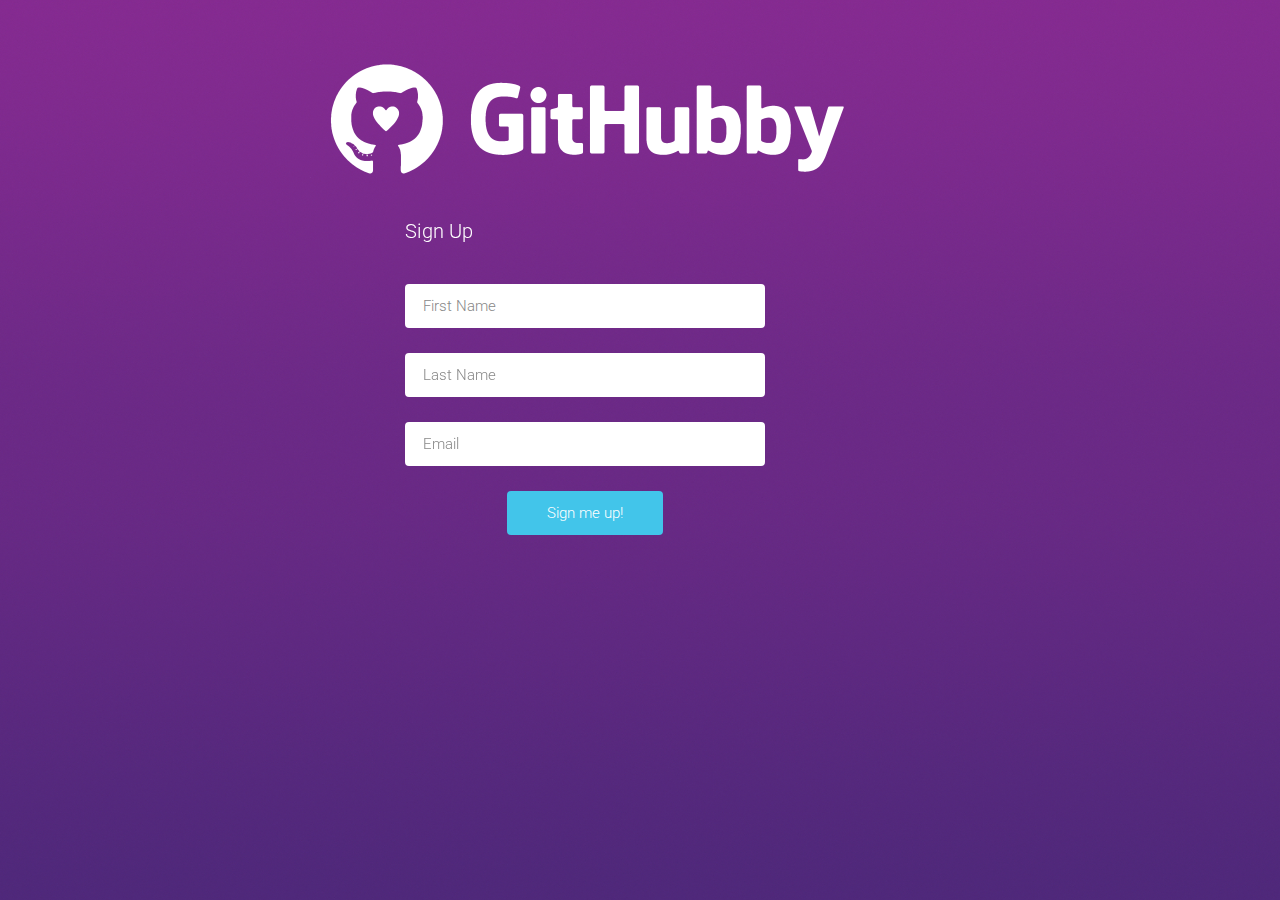
<file: Website/index.html>
<!DOCTYPE html>
<html lang="en">

    <head>

        <meta charset="utf-8">
        <meta http-equiv="X-UA-Compatible" content="IE=edge">
        <meta name="viewport" content="width=device-width, initial-scale=1">
        <title>Bootstrap Login &amp; Register Templates</title>

        <!-- CSS -->
        <link rel="stylesheet" href="http://fonts.googleapis.com/css?family=Roboto:400,100,300,500">
        <link rel="stylesheet" href="assets/bootstrap/css/bootstrap.min.css">
        <link rel="stylesheet" href="assets/font-awesome/css/font-awesome.min.css">
		<link rel="stylesheet" href="assets/css/form-elements.css">
        <link rel="stylesheet" href="assets/css/style.css">

        <!-- HTML5 Shim and Respond.js IE8 support of HTML5 elements and media queries -->
        <!-- WARNING: Respond.js doesn't work if you view the page via file:// -->
        <!--[if lt IE 9]>
            <script src="https://oss.maxcdn.com/libs/html5shiv/3.7.0/html5shiv.js"></script>
            <script src="https://oss.maxcdn.com/libs/respond.js/1.4.2/respond.min.js"></script>
        <![endif]-->

        <!-- Favicon and touch icons -->
        <link rel="shortcut icon" href="assets/ico/favicon.png">
        <link rel="apple-touch-icon-precomposed" sizes="144x144" href="assets/ico/apple-touch-icon-144-precomposed.png">
        <link rel="apple-touch-icon-precomposed" sizes="114x114" href="assets/ico/apple-touch-icon-114-precomposed.png">
        <link rel="apple-touch-icon-precomposed" sizes="72x72" href="assets/ico/apple-touch-icon-72-precomposed.png">
        <link rel="apple-touch-icon-precomposed" href="assets/ico/apple-touch-icon-57-precomposed.png">

    </head>

    <body>
        <!-- Top content -->
        <div class="top-content">
        	<div class="container">
                <img src="assets/img/Githubby_White.png" class="title-img">
                <div class="row">
                    <div class="col-sm-10 col-sm-offset-4 show-forms">
                    	<span class="show-register-form active">Sign Up</span> 
                    </div>
                </div>

                <div class="row register-form">
                    <div class="col-sm-4 col-sm-offset-4">
						<form role="form" action="" method="post" class="r-form">
	                    	<div class="form-group">
	                    		<label class="sr-only" for="r-form-first-name">First Name</label>
	                        	<input type="text" name="r-form-first-name" placeholder="First Name" class="r-form-first-name form-control" id="r-form-first-name">
	                        </div>
	                        <div class="form-group">
	                        	<label class="sr-only" for="r-form-last-name">Last Name</label>
	                        	<input type="text" name="r-form-last-name" placeholder="Last Name" class="r-form-last-name form-control" id="r-form-last-name">
	                        </div>
	                        <div class="form-group">
	                        	<label class="sr-only" for="r-form-email">Email</label>
	                        	<input type="text" name="r-form-email" placeholder="Email" class="r-form-email form-control" id="r-form-email">
	                        </div>
				            <button type="submit" class="btn">Sign me up!</button>
						</form>
                    </div>
                </div>
        	</div>
        </div>

        <!-- Javascript -->
        <script src="assets/js/jquery-1.11.1.min.js"></script>
        <script src="assets/bootstrap/js/bootstrap.min.js"></script>
        <script src="assets/js/jquery.backstretch.min.js"></script>
        <script src="assets/js/scripts.js"></script>
        
        <!--[if lt IE 10]>
            <script src="assets/js/placeholder.js"></script>
        <![endif]-->
        <canvas id="canvas"></canvas>

    </body>

</html>
</file>
<file: Website/assets/css/form-elements.css>
input[type="text"], 
input[type="password"], 
textarea, 
textarea.form-control {
	height: 44px;
    margin: 0;
    padding: 0 15px;
    vertical-align: middle;
    background: #fff;
    border: 3px solid #fff;
    font-family: 'Roboto', sans-serif;
    font-size: 15px;
    font-weight: 300;
    line-height: 44px;
    color: #888;
    -moz-border-radius: 4px; -webkit-border-radius: 4px; border-radius: 4px;
    -moz-box-shadow: none; -webkit-box-shadow: none; box-shadow: none;
    -o-transition: all .3s; -moz-transition: all .3s; -webkit-transition: all .3s; -ms-transition: all .3s; transition: all .3s;
}

textarea, 
textarea.form-control {
	padding-top: 6px;
	padding-bottom: 6px;
	line-height: 28px;
}

input[type="text"]:focus, 
input[type="password"]:focus, 
textarea:focus, 
textarea.form-control:focus {
	outline: 0;
	background: #fff;
    border: 3px solid #bbb;
    -moz-box-shadow: none; -webkit-box-shadow: none; box-shadow: none;
}

input[type="text"]:-moz-placeholder, input[type="password"]:-moz-placeholder, 
textarea:-moz-placeholder, textarea.form-control:-moz-placeholder { color: #888; }

input[type="text"]:-ms-input-placeholder, input[type="password"]:-ms-input-placeholder, 
textarea:-ms-input-placeholder, textarea.form-control:-ms-input-placeholder { color: #888; }

input[type="text"]::-webkit-input-placeholder, input[type="password"]::-webkit-input-placeholder, 
textarea::-webkit-input-placeholder, textarea.form-control::-webkit-input-placeholder { color: #888; }



button.btn {
	height: 44px;
    margin: 0;
    padding: 0 40px;
    vertical-align: middle;
    background: #42c5ea;
    border: 0;
    font-family: 'Roboto', sans-serif;
    font-size: 15px;
    font-weight: 300;
    line-height: 44px;
    color: #fff;
    -moz-border-radius: 4px; -webkit-border-radius: 4px; border-radius: 4px;
    text-shadow: none;
    -moz-box-shadow: none; -webkit-box-shadow: none; box-shadow: none;
    -o-transition: all .3s; -moz-transition: all .3s; -webkit-transition: all .3s; -ms-transition: all .3s; transition: all .3s;
}

button.btn:hover { opacity: 0.6; color: #fff; }

button.btn:active { outline: 0; opacity: 0.6; color: #fff; -moz-box-shadow: none; -webkit-box-shadow: none; box-shadow: none; }

button.btn:focus { outline: 0; opacity: 0.6; background: #42c5ea; color: #fff; }

button.btn:active:focus, button.btn.active:focus { outline: 0; opacity: 0.6; background: #42c5ea; color: #fff; }
</file>
<file: Website/assets/css/style.css>
body {
	background: #333;
    font-family: 'Roboto', sans-serif;
    font-size: 15px;
    font-weight: 300;
    color: #888;
    line-height: 28px;
    text-align: center;
    position: relative;
}

strong { font-weight: 500; }

a, a:hover, a:focus {
	color: #42c5ea;
	text-decoration: none;
    -o-transition: all .3s; -moz-transition: all .3s; -webkit-transition: all .3s; -ms-transition: all .3s; transition: all .3s;
}

h1, h2 {
	margin-top: 10px;
	font-size: 34px;
    font-weight: 100;
    color: #555;
    line-height: 48px;
}

h3 {
	font-size: 20px;
    font-weight: 300;
    color: #555;
    line-height: 26px;
}

img { max-width: 100%; }

::-moz-selection { background: #42c5ea; color: #fff; text-shadow: none; }
::selection { background: #42c5ea; color: #fff; text-shadow: none; }

#canvas {
	position: absolute;
	left: 0px; 
	top: 0px; 
	margin: 0px; 
	padding: 0px;
	z-index: 1;
}

.title-img {
	width: 550px;
	height: 118px;
}

.btn-link-1 {
	display: inline-block;
	width: 40px;
	height: 40px;
	margin: 5px;
	padding: 0;
	background: #555;
	background: rgba(0, 0, 0, 0.3);
	font-size: 20px;
    line-height: 40px;
    color: #fff;
    -moz-border-radius: 50%; -webkit-border-radius: 50%; border-radius: 50%;
}
.btn-link-1:hover, .btn-link-1:focus, .btn-link-1:active {
	outline: 0; opacity: 0.6; 
	background: #555; background: rgba(0, 0, 0, 0.3); color: #fff;
}


/***** Top content *****/

.top-content { padding: 60px 0 80px 0; 
			   position: absolute;
			   z-index: 3;
			}
.top-content .text { color: #fff; }
.top-content .text h1 { color: #fff; }
.top-content .description { margin: 20px 0 10px 0; }
.top-content .description a { color: #fff; border-bottom: 1px dotted #fff; }
.top-content .description a:hover, 
.top-content .description a:focus { border: 0; }

.show-forms { padding-top: 40px; font-size: 20px; color: #fff; line-height: 26px; text-align: left; }
.show-register-form, .show-forms-divider, .show-login-form { opacity: 0.6; }
.show-register-form, .show-login-form {
	cursor: pointer;
	-o-transition: all .3s; -moz-transition: all .3s; -webkit-transition: all .3s; -ms-transition: all .3s; transition: all .3s;
}
.show-register-form.active, .show-login-form.active,
.show-register-form:hover, .show-login-form:hover { opacity: 1; }

.login-form { display: none; }

.r-form { padding-top: 40px; }
.r-form .form-group { margin-bottom: 25px; }
.r-form textarea { height: 100px; }
.r-form .input-error { border-color: #42c5ea; }

.l-form { padding-top: 40px; }
.l-form .form-group { margin-bottom: 25px; }
.l-form .input-error { border-color: #42c5ea; }

.forms-right-icons .row { padding-bottom: 15px; }
.forms-right-icons { padding-top: 40px; color: #fff; text-align: left; }
.forms-right-icons h3 { margin-top: 0; color: #fff; }
.forms-right-icons .icon { text-align: right; font-size: 30px; line-height: 34px; }

.social-login { margin-top: 35px; color: #fff; }
.social-login-buttons { margin-top: 20px; }


/***** Footer *****/

footer { padding-bottom: 70px; color: #fff; }

footer .footer-border {
	width: 200px;
	margin: 0 auto;
	padding-bottom: 30px;
	border-top: 1px solid #fff;
	border-top: 1px solid rgba(255, 255, 255, 0.6);
}

footer a { color: #fff; border-bottom: 1px dotted #fff; }
footer a:hover, footer a:focus { color: #fff; border: 0; }


/***** Media queries *****/

@media (min-width: 992px) and (max-width: 1199px) {}

@media (min-width: 768px) and (max-width: 991px) {
	
	.forms-right-icons .icon { font-size: 22px; }
	
}

@media (max-width: 767px) {
	
	.show-forms, .forms-right-icons, .forms-right-icons .icon { text-align: center; }
	.forms-right-icons .icon { padding-top: 10px; }
	.forms-right-icons h3 { margin-top: 15px; }
	
}

@media (max-width: 415px) {
	
	h1, h2 { font-size: 28px; }

}
</file>
